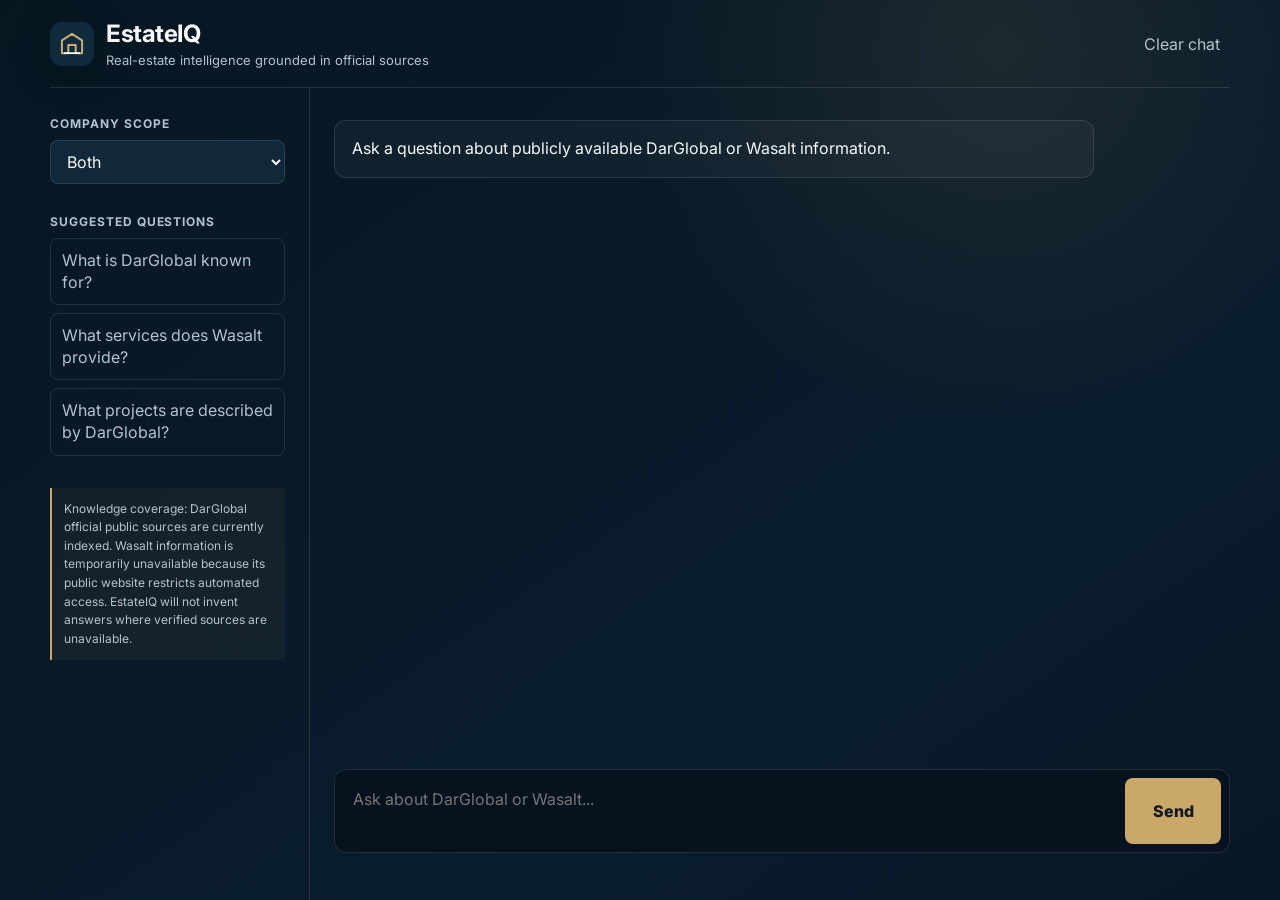
<file: frontend/index.html>
<!doctype html>
<html lang="en">
<head>
  <meta charset="utf-8">
  <meta name="viewport" content="width=device-width, initial-scale=1">
  <meta name="theme-color" content="#081827">
  <title>EstateIQ</title>
  <link rel="preconnect" href="https://fonts.googleapis.com">
  <link rel="preconnect" href="https://fonts.gstatic.com" crossorigin>
  <link href="https://fonts.googleapis.com/css2?family=Inter:wght@400;500;600;700&display=swap" rel="stylesheet">
  <link rel="stylesheet" href="/frontend/styles.css">
</head>
<body>
  <main class="app-shell">
    <header class="topbar">
      <div class="brand">
        <img class="brand-logo" src="/frontend/estateiq-logo.svg" alt="" width="44" height="44">
        <div>
          <h1>EstateIQ</h1>
          <p>Real-estate intelligence grounded in official sources</p>
        </div>
      </div>
      <button id="clear-chat" class="text-button" type="button">Clear chat</button>
    </header>

    <section class="chat-layout" aria-label="EstateIQ chat">
      <aside class="scope-panel">
        <label for="company">Company scope</label>
        <select id="company" name="company">
          <option value="both">Both</option>
          <option value="darglobal">DarGlobal</option>
          <option value="wasalt">Wasalt</option>
        </select>

        <div class="suggestions" aria-label="Suggested questions">
          <p>Suggested questions</p>
          <button type="button" data-question="What is DarGlobal known for?">What is DarGlobal known for?</button>
          <button type="button" data-question="What services does Wasalt provide?">What services does Wasalt provide?</button>
          <button type="button" data-question="What official projects are described by DarGlobal?">What projects are described by DarGlobal?</button>
        </div>
        <p class="coverage-notice">
          Knowledge coverage: DarGlobal official public sources are currently indexed.
          Wasalt information is temporarily unavailable because its public website restricts automated access.
          EstateIQ will not invent answers where verified sources are unavailable.
        </p>
      </aside>

      <div class="conversation">
        <div id="messages" class="messages" aria-live="polite">
          <article class="message assistant">
            <div class="message-content">
              Ask a question about publicly available DarGlobal or Wasalt information.
            </div>
          </article>
        </div>

        <form id="chat-form" class="chat-form">
          <label class="sr-only" for="question">Your question</label>
          <textarea id="question" name="question" maxlength="2000" rows="2" placeholder="Ask about DarGlobal or Wasalt..." required></textarea>
          <button id="send-button" type="submit">Send</button>
        </form>
        <p id="status" class="status" role="status"></p>
      </div>
    </section>
  </main>
  <script src="/frontend/app.js"></script>
</body>
</html>
</file>
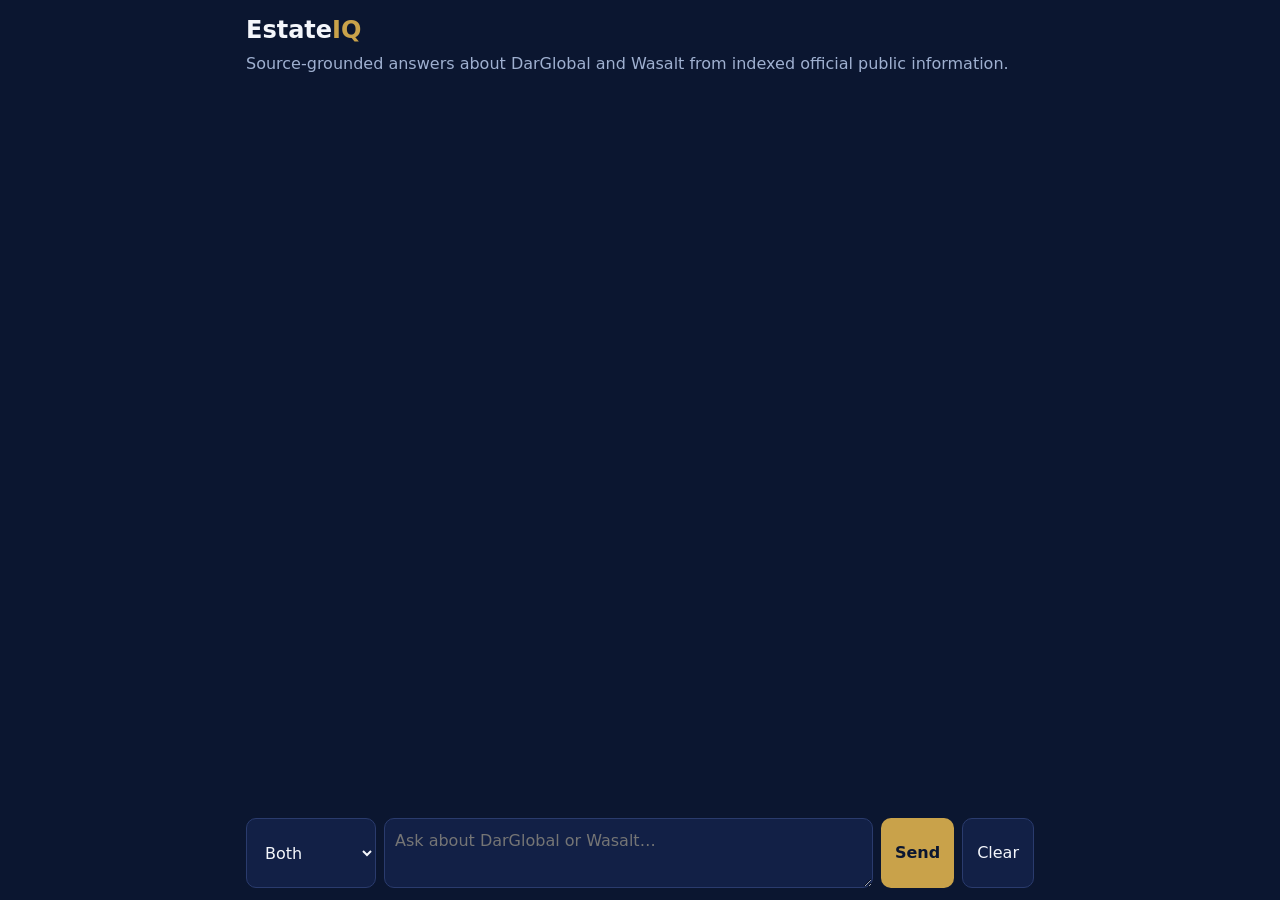
<file: app/static/fallback/index.html>
<!doctype html>
<html lang="en">
<head>
<meta charset="utf-8">
<meta name="viewport" content="width=device-width, initial-scale=1">
<title>EstateIQ</title>
<style>
:root{--bg:#0b1630;--panel:#122046;--text:#f4f6fb;--muted:#9fb0d0;--gold:#c9a24a;--err:#ff8a8a}
*{box-sizing:border-box}
body{margin:0;background:var(--bg);color:var(--text);font:16px/1.5 system-ui,sans-serif;display:flex;flex-direction:column;min-height:100vh}
header,main,form{width:100%;max-width:820px;margin:0 auto;padding:12px 16px}
h1{margin:0;font-size:1.5rem}h1 span{color:var(--gold)}
p.sub{margin:.25rem 0 0;color:var(--muted)}
main{flex:1;display:flex;flex-direction:column;gap:12px;overflow-y:auto}
.msg{background:var(--panel);border-radius:12px;padding:12px 14px;white-space:pre-wrap;overflow-wrap:anywhere}
.msg.user{border-left:3px solid var(--gold)}
.msg.error{color:var(--err)}
.summary{margin-top:8px;color:var(--muted);font-size:.92rem}
.sources{margin-top:8px;font-size:.9rem}.sources a{color:var(--gold)}
form{display:flex;gap:8px;flex-wrap:wrap}
textarea{flex:1 1 260px;min-height:48px;border-radius:10px;border:1px solid #2a3b6d;background:var(--panel);color:var(--text);padding:10px;font:inherit}
select,button{border-radius:10px;border:1px solid #2a3b6d;background:var(--panel);color:var(--text);padding:10px 14px;font:inherit}
button.primary{background:var(--gold);color:#0b1630;border:0;font-weight:600}
button:disabled{opacity:.6}
:focus-visible{outline:2px solid var(--gold);outline-offset:2px}
</style>
</head>
<body>
<header>
<h1>Estate<span>IQ</span></h1>
<p class="sub">Source-grounded answers about DarGlobal and Wasalt from indexed official public information.</p>
</header>
<main id="log" aria-live="polite"></main>
<form id="form">
<select id="company" aria-label="Company scope">
<option value="both">Both</option><option value="darglobal">DarGlobal</option><option value="wasalt">Wasalt</option>
</select>
<textarea id="question" maxlength="2000" required placeholder="Ask about DarGlobal or Wasalt…" aria-label="Question"></textarea>
<button class="primary" id="send" type="submit">Send</button>
<button type="button" id="clear">Clear</button>
</form>
<script>
const log = document.getElementById("log");
const form = document.getElementById("form");
const box = document.getElementById("question");
const send = document.getElementById("send");

function add(text, cls) {
  const el = document.createElement("div");
  el.className = "msg " + cls;
  el.dir = "auto";
  el.textContent = text;
  log.appendChild(el);
  el.scrollIntoView({block: "end"});
  return el;
}

function addSources(el, sources) {
  if (!sources.length) return;
  const wrap = document.createElement("div");
  wrap.className = "sources";
  sources.forEach((s, i) => {
    const a = document.createElement("a");
    a.href = s.url; a.target = "_blank"; a.rel = "noopener noreferrer";
    a.textContent = "[S" + (i + 1) + "] " + s.title;
    wrap.appendChild(a);
    wrap.appendChild(document.createElement("br"));
  });
  el.appendChild(wrap);
}

form.addEventListener("submit", async (event) => {
  event.preventDefault();
  const question = box.value.trim();
  if (!question) return;
  add(question, "user");
  box.value = "";
  send.disabled = true;
  const pending = add("Searching sources…", "bot");
  try {
    const res = await fetch("/api/chat", {
      method: "POST",
      headers: {"Content-Type": "application/json"},
      body: JSON.stringify({question, company: document.getElementById("company").value, language: "auto"})
    });
    const data = await res.json();
    if (!res.ok) throw new Error(data.detail || "Request failed");
    pending.textContent = data.answer;
    if (data.english_summary) {
      const s = document.createElement("div");
      s.className = "summary"; s.dir = "ltr";
      s.textContent = "English summary: " + data.english_summary;
      pending.appendChild(s);
    }
    addSources(pending, data.sources);
  } catch (err) {
    pending.className = "msg error";
    pending.textContent = err.message || "Something went wrong.";
  } finally {
    send.disabled = false;
    box.focus();
  }
});
box.addEventListener("keydown", (e) => {
  if (e.key === "Enter" && !e.shiftKey) { e.preventDefault(); form.requestSubmit(); }
});
document.getElementById("clear").addEventListener("click", () => { log.textContent = ""; });
</script>
</body>
</html>
</file>
<file: frontend/styles.css>
:root {
  color-scheme: dark;
  --navy-950: #06131f;
  --navy-900: #0a1c2b;
  --navy-800: #10283a;
  --white: #f7f9fb;
  --muted: #b4c2cd;
  --gold: #caa968;
  --gold-soft: rgba(202, 169, 104, 0.16);
  --error: #f2a5a5;
  --border: rgba(255, 255, 255, 0.11);
}

* {
  box-sizing: border-box;
}

body {
  margin: 0;
  min-height: 100vh;
  background:
    radial-gradient(circle at 78% 5%, rgba(202, 169, 104, 0.10), transparent 24rem),
    linear-gradient(145deg, #061722 0%, #0a1d2d 70%, #071825 100%);
  color: var(--white);
  font-family: "Inter", "Segoe UI", sans-serif;
}

.app-shell {
  width: min(1180px, calc(100% - 32px));
  margin: 0 auto;
  min-height: 100vh;
  display: flex;
  flex-direction: column;
}

.topbar {
  min-height: 88px;
  display: flex;
  align-items: center;
  justify-content: space-between;
  border-bottom: 1px solid var(--border);
}

.brand {
  display: flex;
  align-items: center;
  gap: 12px;
}

.brand-logo {
  width: 44px;
  height: 44px;
  filter: drop-shadow(0 8px 18px rgba(0, 0, 0, 0.24));
}

.brand h1 {
  margin: 0;
  font-family: "Inter", "Segoe UI", sans-serif;
  font-size: 24px;
  font-weight: 700;
  letter-spacing: -0.02em;
}

.brand p {
  margin: 4px 0 0;
  color: var(--muted);
  font-size: 13px;
}

.text-button {
  border: 0;
  background: transparent;
  color: var(--muted);
  cursor: pointer;
  padding: 10px;
}

.chat-layout {
  flex: 1;
  display: grid;
  grid-template-columns: 260px minmax(0, 1fr);
  min-height: 0;
}

.scope-panel {
  border-right: 1px solid var(--border);
  padding: 28px 24px 28px 0;
}

.scope-panel label,
.suggestions p {
  display: block;
  margin: 0 0 9px;
  color: var(--muted);
  font-size: 12px;
  font-weight: 700;
  letter-spacing: 0.08em;
  text-transform: uppercase;
}

select,
textarea,
button {
  font: inherit;
}

select {
  width: 100%;
  height: 44px;
  border: 1px solid var(--border);
  border-radius: 8px;
  background: var(--navy-800);
  color: var(--white);
  padding: 0 12px;
}

.suggestions {
  margin-top: 30px;
}

.coverage-notice {
  margin: 24px 0 0;
  padding: 12px;
  border-left: 2px solid var(--gold);
  color: var(--muted);
  background: rgba(202, 169, 104, 0.05);
  font-size: 12px;
  line-height: 1.55;
}

.suggestions button {
  width: 100%;
  margin-bottom: 8px;
  border: 1px solid var(--border);
  border-radius: 8px;
  background: transparent;
  color: var(--muted);
  text-align: left;
  line-height: 1.35;
  padding: 11px;
  cursor: pointer;
}

.suggestions button:hover,
.suggestions button:focus-visible {
  border-color: var(--gold);
  color: var(--white);
}

.conversation {
  min-width: 0;
  min-height: calc(100vh - 92px);
  display: grid;
  grid-template-rows: minmax(260px, 1fr) auto auto;
  padding: 24px 0 18px 24px;
}

.messages {
  overflow-y: auto;
  padding: 8px 4px 20px 0;
}

.message {
  max-width: 760px;
  margin: 0 0 14px;
  border: 1px solid var(--border);
  border-radius: 12px;
  padding: 15px 17px;
  line-height: 1.62;
}

.message.user {
  margin-left: auto;
  background: var(--navy-800);
}

.message.assistant {
  background: rgba(255, 255, 255, 0.035);
}

.message.rtl {
  direction: rtl;
  text-align: right;
  font-family: Tahoma, Arial, sans-serif;
}

.sources {
  margin-top: 14px;
  padding-top: 12px;
  border-top: 1px solid var(--border);
}

.sources strong {
  display: block;
  margin-bottom: 7px;
  color: var(--gold);
  font-size: 12px;
  text-transform: uppercase;
  letter-spacing: 0.06em;
}

.sources a {
  display: block;
  color: #d8e8f4;
  margin: 5px 0;
  overflow-wrap: anywhere;
}

.chat-form {
  display: grid;
  grid-template-columns: 1fr 96px;
  gap: 10px;
  border: 1px solid var(--border);
  border-radius: 12px;
  background: var(--navy-950);
  padding: 8px;
}

textarea {
  resize: none;
  border: 0;
  outline: 0;
  background: transparent;
  color: var(--white);
  padding: 10px;
  line-height: 1.45;
}

.chat-form button {
  border: 0;
  border-radius: 8px;
  background: var(--gold);
  color: #101923;
  font-weight: 800;
  cursor: pointer;
}

.chat-form button:disabled {
  cursor: wait;
  opacity: 0.65;
}

.status {
  min-height: 22px;
  margin: 7px 4px 0;
  color: var(--muted);
  font-size: 13px;
}

.status.error {
  color: var(--error);
}

.sr-only {
  position: absolute;
  width: 1px;
  height: 1px;
  padding: 0;
  margin: -1px;
  overflow: hidden;
  clip: rect(0, 0, 0, 0);
  white-space: nowrap;
  border: 0;
}

:focus-visible {
  outline: 2px solid var(--gold);
  outline-offset: 2px;
}

@media (max-width: 760px) {
  .app-shell {
    width: min(100% - 20px, 1180px);
  }

  .topbar {
    min-height: 78px;
  }

  .brand p {
    display: none;
  }

  .chat-layout {
    display: block;
  }

  .scope-panel {
    border-right: 0;
    border-bottom: 1px solid var(--border);
    padding: 14px 0;
  }

  .suggestions {
    display: none;
  }

  .conversation {
    min-height: calc(100vh - 150px);
    padding: 16px 0 12px;
  }

  .chat-form {
    grid-template-columns: 1fr 72px;
  }
}
</file>
